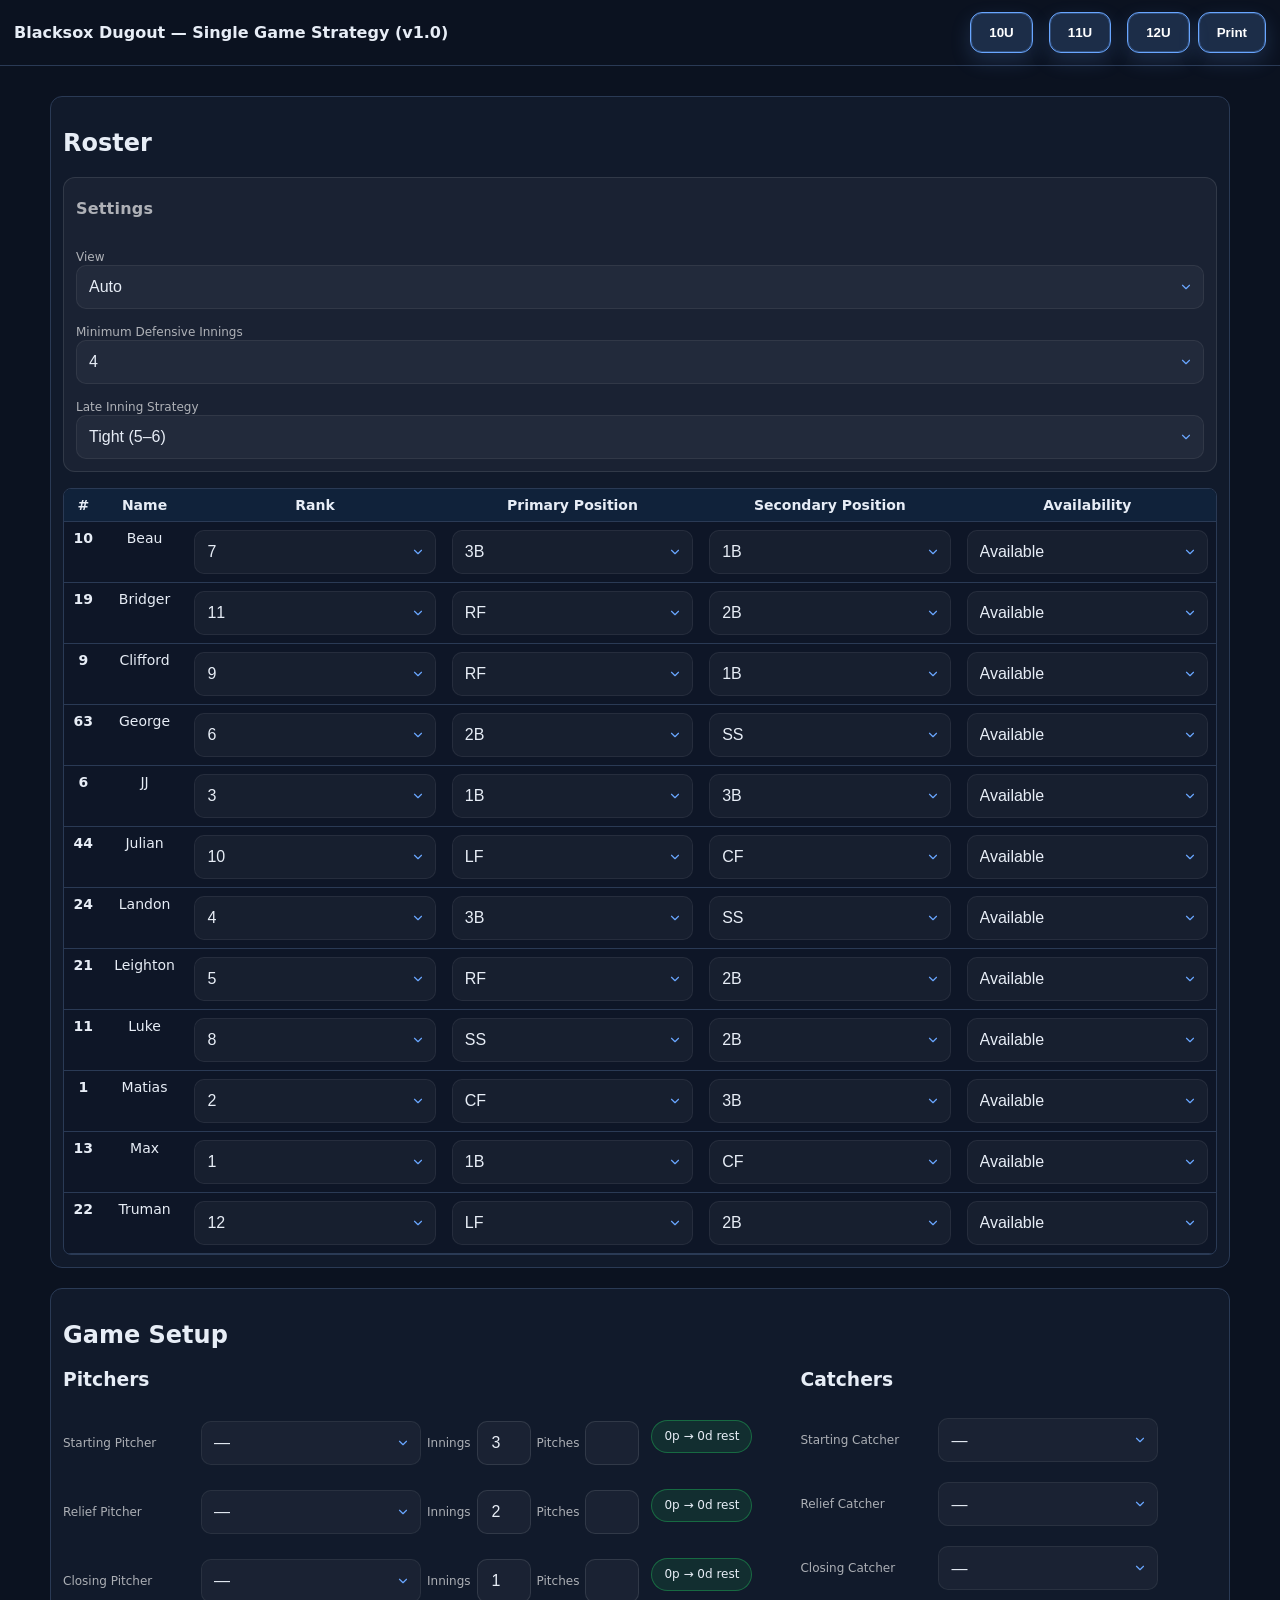
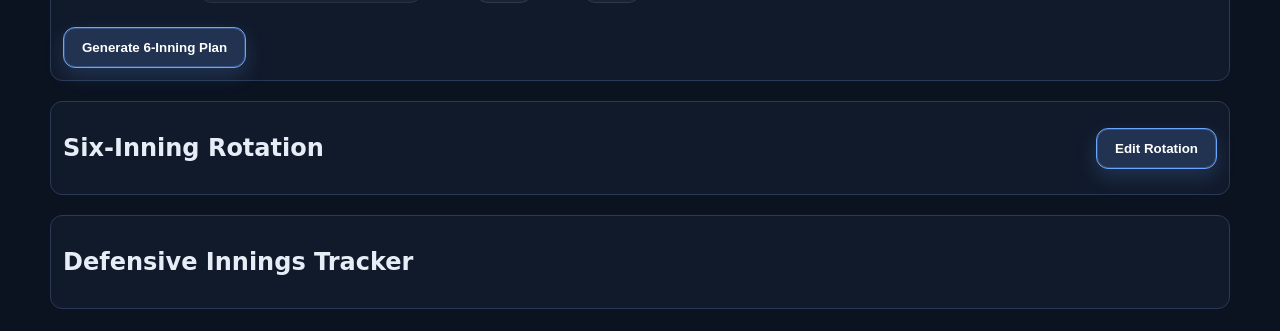
<file: index.html>
<!DOCTYPE html>
<html lang="en">
<head>
    <meta http-equiv="Cache-Control" content="no-cache, no-store, must-revalidate">
    <meta http-equiv="Pragma" content="no-cache">
    <meta http-equiv="Expires" content="0">
    <!-- cache-buster -->
  <meta charset="UTF-8"/>
  <meta name="viewport" content="width=device-width, initial-scale=1, viewport-fit=cover"/>
  <meta name="apple-mobile-web-app-capable" content="yes">
  <meta name="apple-mobile-web-app-status-bar-style" content="black-translucent">
  <title>Blacksox Dugout — Single Game Strategy (v1.0)</title>
  <style>
:root{--bg:#0b1220;--panel:#111a2b;--text:#e7edf6;--muted:#9bb0c9;--accent:#69a6ff;--grid:#2a3a55;
      --good:#22c55e; --warn:#facc15; --bad:#fb923c}
*{box-sizing:border-box}html,body{height:100%}
body{margin:0;background:var(--bg);color:var(--text);font-family:system-ui,-apple-system,Segoe UI,Roboto,Helvetica,Arial,sans-serif}
header{display:flex;align-items:center;justify-content:space-between;padding:12px 14px;border-bottom:1px solid var(--grid);position:sticky;top:0;background:var(--bg);z-index:10}
h1{font-size:16px;margin:0}.actions button{background:var(--panel);color:var(--text);border:1px solid var(--grid);padding:8px 10px;margin-left:8px;border-radius:6px;cursor:pointer}
.actions button:hover{border-color:var(--accent);color:#fff}
main{padding:10px;max-width:1200px;margin:0 auto}
.panel{background:var(--panel);border:1px solid var(--grid);border-radius:12px;padding:12px;margin-bottom:12px}
.table-wrap{width:100%;overflow-x:auto;-webkit-overflow-scrolling:touch;border-radius:8px;border:1px solid var(--grid);background:#0e1627}
.table{width:100%;min-width:760px;border-collapse:collapse;font-size:14px}
.table th,.table td{border-bottom:1px solid var(--grid);padding:8px;text-align:center;vertical-align:top;white-space:nowrap}
.table th{position:sticky;top:0;background:#10223a;z-index:1}
select,input{background:#0e1627;color:var(--text);border:1px solid var(--grid);padding:8px 10px;border-radius:8px;font-size:16px}
input[type=number]{width:64px}
.pill{padding:4px 8px;border:1px solid var(--grid);border-radius:999px;background:#0e1627;display:inline-block;margin:2px}
.bar{height:8px;background:#0e1627;border-radius:8px;overflow:hidden}
.bar>span{display:block;height:8px;background:var(--good)}
.flex{display:flex;gap:12px;flex-wrap:wrap}
.twocol{display:grid;grid-template-columns:2fr 1.2fr;gap:18px}
.row{display:flex;gap:6px;align-items:center;flex-wrap:nowrap;min-height:44px} .mini{font-size:12px;color:var(--muted);min-width:auto}
.row label{min-width:132px}
.stack{display:flex;flex-direction:column;gap:2px;align-items:center}
.out{opacity:0.5}
.alert{padding:8px 10px;border:1px solid var(--warn);background:#1a1420;border-radius:8px;margin-bottom:8px}
.badge{display:inline-block;padding:2px 6px;border-radius:999px;border:1px solid var(--grid);margin-left:6px;min-width:auto;text-align:center;white-space:nowrap;font-size:12px;line-height:1.25}
.badge.good{background:rgba(34,197,94,0.12);border-color:rgba(34,197,94,0.4)}
.badge.warn{background:rgba(250,204,21,0.12);border-color:rgba(250,204,21,0.4)}
.badge.bad{background:rgba(251,146,60,0.12);border-color:rgba(251,146,60,0.4)}
.badge.spacer{opacity:0}
.cardlist{display:block}.card{border:1px solid var(--grid);background:#0e1627;border-radius:10px;padding:10px;margin-bottom:8px}
.card h4{margin:0 0 8px 0;font-size:15px}.card .grid{display:grid;grid-template-columns:1fr 1fr;gap:8px}.card label{font-size:12px;color:var(--muted)}
.roster-controls{display:flex;gap:10px;align-items:center;flex-wrap:wrap;margin-bottom:8px}
.inline{display:flex;gap:10px;align-items:center;flex-wrap:wrap}
.no-print{}
.print-only{display:none}
@media (max-width:820px){ .twocol{grid-template-columns:1fr} .row{flex-wrap:wrap} .row label{min-width:auto} }
@media print{
  header,.no-print,.print-hide{display:none !important}
  .print-only{display:block}
}
  

.teamtab{background:var(--panel);color:var(--text);border:1px solid var(--grid);padding:8px 10px;border-radius:6px;cursor:pointer}
.teamtab.active{border-color:var(--accent);color:#fff}

</style>
  <link rel="stylesheet" href="mobile-polish.css">
</head>
<body>
<script>
// Hard reset any saved state before anything else runs (mobile-safe)
try { localStorage.clear(); sessionStorage.clear(); } catch(e) { }
try {
  // Disable writes for this page load to avoid stale re-saves
  const _ls_set = localStorage.setItem.bind(localStorage);
  localStorage.setItem = function(k,v) { if (String(k).indexOf('dugout')===-1) _ls_set(k,v); };
} catch(e) { }
</script>

  <header class="no-print">
    <h1>Blacksox Dugout — Single Game Strategy (v1.0)</h1>
        <div class="actions" id="teamTabs" style="margin-left:auto; display:flex; gap:8px;">
          <button id="teamTab-10U" type="button" class="teamtab active" onclick="window.__switchTeam && window.__switchTeam('10U')">10U</button>
          <button id="teamTab-11U" type="button" class="teamtab" onclick="window.__switchTeam && window.__switchTeam('11U')">11U</button>
          <button id="teamTab-12U" type="button" class="teamtab" onclick="window.__switchTeam && window.__switchTeam('12U')">12U</button>
        </div>
    
    <div class="actions">
      <button onclick="window.print()">Print</button>
    </div>
  </header>

  <main>
    <section class="panel print-hide">
      <h2>Roster</h2>
      <div id="rosterCtrl"></div>
      <div id="rosterTableWrap"></div>
      <div id="rosterCards"></div>
    </section>

    <section class="panel">
      <h2>Game Setup</h2>
      <div class="twocol">
        <div>
          <h3>Pitchers</h3>
          <div class="row">
            <label>Starting Pitcher</label>
            <select id="spSel"></select>
            <span class="mini">Innings</span><input id="spInn" type="number" min="1" max="6" value="3" title="Target innings"/>
            <span class="mini">Pitches</span><input id="spTarget" type="number" min="0" max="120" />
            <span id="spBadge" class="small badge"> </span>
          </div>
          <div class="row">
            <label>Relief Pitcher</label>
            <select id="rpSel"></select>
            <span class="mini">Innings</span><input id="rpInn" type="number" min="1" max="6" value="2" title="Target innings"/>
            <span class="mini">Pitches</span><input id="rpTarget" type="number" min="0" max="120" />
            <span id="rpBadge" class="small badge"> </span>
          </div>
          <div class="row">
            <label>Closing Pitcher</label>
            <select id="clSel"></select>
            <span class="mini">Innings</span><input id="clInn" type="number" min="1" max="6" value="1" title="Target innings"/>
            <span class="mini">Pitches</span><input id="clTarget" type="number" min="0" max="120" />
            <span id="clBadge" class="small badge"> </span>
          </div>
        </div>
        <div>
          <h3>Catchers</h3>
          <div class="row">
            <label>Starting Catcher</label>
            <select id="scSel"></select>
            <span class="small badge spacer"> </span>
          </div>
          <div class="row">
            <label>Relief Catcher</label>
            <select id="rcSel"></select>
            <span class="small badge spacer"> </span>
          </div>
          <div class="row">
            <label>Closing Catcher</label>
            <select id="ccSel"></select>
            <span class="small badge spacer"> </span>
          </div>
        </div>
      </div>
      <div id="alerts"></div>
      <button id="buildBtn" class="no-print" style="margin-top:12px">Generate 6-Inning Plan</button>
    </section>

    <section class="panel">
      <div style="display:flex;justify-content:space-between;align-items:center;gap:8px;"><h2>Six-Inning Rotation</h2><button id="toggleEdit" class="no-print">Edit Rotation</button></div></h2>
      <div id="planWrap"></div>
    </section>

    <section class="panel">
      <h2>Defensive Innings Tracker</h2>
      <div id="totals" class="flex"></div>
    </section>
  </main>

<script>
let PLAYERS = [{"id": "anderson", "number": 9, "first": "Clifford", "last": "Anderson", "primary": "RF", "secondary": "1B", "rank": 9}, {"id": "barlet", "number": 1, "first": "Matias", "last": "Barlet", "primary": "CF", "secondary": "3B", "rank": 2}, {"id": "coates", "number": 22, "first": "Truman", "last": "Coates", "primary": "LF", "secondary": "2B", "rank": 11}, {"id": "cooper", "number": 24, "first": "Landon", "last": "Cooper", "primary": "3B", "secondary": "SS", "rank": 6}, {"id": "farrington", "number": 11, "first": "Luke", "last": "Farrington", "primary": "SS", "secondary": "2B", "rank": 5}, {"id": "foushee", "number": 10, "first": "Beau", "last": "Foush\u00e9e", "primary": "3B", "secondary": "1B", "rank": 4}, {"id": "fowl", "number": 63, "first": "George", "last": "Fowl", "primary": "2B", "secondary": "SS", "rank": 7}, {"id": "goodman", "number": 19, "first": "Bridger", "last": "Goodman", "primary": "RF", "secondary": "2B", "rank": 12}, {"id": "kutac", "number": 13, "first": "Max", "last": "Kutac", "primary": "1B", "secondary": "CF", "rank": 1}, {"id": "reiher", "number": 6, "first": "JJ", "last": "Reiher", "primary": "1B", "secondary": "3B", "rank": 3}, {"id": "stephens", "number": 44, "first": "Julian", "last": "Stephens", "primary": "LF", "secondary": "CF", "rank": 8}, {"id": "turner", "number": 21, "first": "Leighton", "last": "Turner", "primary": "RF", "secondary": "2B", "rank": 10}].map(p=>{p.available=true; return p;});
const POSITIONS = ["1B","2B","3B","SS","LF","CF","RF","—"];
const $ = (sel)=>document.querySelector(sel);
const el=(t,c)=>{const e=document.createElement(t); if(c) e.className=c; return e;};
const nameKey=(p)=>`${p.last}, ${p.first}`;
const short=(p)=>`${p.first} (${p.number})`;
const get=(id)=>PLAYERS.find(p=>p.id===id);
function alpha(list){ return [...list].sort((a,b)=>a.first.localeCompare(b.first)); }

let EDIT_MODE = false;
let LAST_PLAN = null;

function setup(){
  const ctrl = $("#rosterCtrl");
  ctrl.innerHTML = `
    <div class="roster-controls inline">
      <div>
        <label class="small">View</label>
        <select id="viewMode">
          <option value="auto" selected>Auto</option>
          <option value="table">Table</option>
          <option value="cards">Cards</option>
        </select>
      </div>
      <div>
        <label class="small">Minimum Defensive Innings</label>
        <select id="minTarget">${[1,2,3,4,5,6].map(v=>`<option value="${v}" ${v===4?'selected':''}>${v}</option>`).join('')}</select>
      </div>
      <div>
        <label class="small">Late Inning Strategy</label>
        <select id="lateMode">
          <option value="balanced">Balanced</option>
          <option value="tight" selected>Tight (5–6)</option>
        </select>
      </div>
      
    </div>`;
  $("#viewMode").addEventListener('change', updateRosterVisibility);
  $("#minTarget").addEventListener('change', ()=>{ build(); render([],{},[]); });
  $("#lateMode").addEventListener('change', ()=>{ build(); });
  $("#toggleEdit").addEventListener('click', ()=>{ EDIT_MODE = !EDIT_MODE; $("#toggleEdit").textContent = EDIT_MODE ? "Done Editing" : "Edit Rotation"; render(LAST_PLAN.plan, LAST_PLAN.mins, LAST_PLAN.minTarget); });

  drawRoster();
  updateRosterVisibility();
  fillSelectors();
  ['spTarget','rpTarget','clTarget'].forEach(id=>{
    document.addEventListener('input', (e)=>{ if(e.target.id===id) updateRestBadges(); });
  });
  updateRestBadges();
  $('#buildBtn').onclick=()=>build();
  window.addEventListener('resize', updateRosterVisibility);
}
function getMinTarget(){ return Math.min(6, Math.max(1, parseInt($('#minTarget').value||'4',10))); }
function getLateMode(){ return ($('#lateMode')?.value)||'tight'; }
function updateRosterVisibility(){
  const mode = $('#viewMode').value;
  const autoCards = window.innerWidth <= 820;
  const showCards = (mode==='cards') || (mode==='auto' && autoCards);
  $('#rosterTableWrap').style.display = showCards ? 'none':'block';
  $('#rosterCards').style.display = showCards ? 'block':'none';
}
function drawRoster(){
  const tableWrap = $("#rosterTableWrap"); const cardsWrap = $("#rosterCards");
  tableWrap.innerHTML=''; cardsWrap.innerHTML='';
  const tbl = el('table','table');
  tbl.innerHTML='<thead><tr><th>#</th><th>Name</th><th>Rank</th><th>Primary Position</th><th>Secondary Position</th><th>Availability</th></tr></thead>';
  const tb=el('tbody','');
  const posOpts=(val)=>POSITIONS.map(v=>`<option value="${v}" ${v===val?'selected':''}>${v}</option>`).join('');
  const rankOpts=(val)=>Array.from({length:12},(_,i)=>i+1).map(v=>`<option value="${v}" ${v===val?'selected':''}>${v}</option>`).join('');
  alpha(PLAYERS).forEach(p=>{ const tr=el('tr', p.available?'':'out'); tr.dataset.id=p.id;
    tr.innerHTML='<td><b>'+p.number+'</b></td><td>'+p.first+'</td>'
      +'<td><select data-id="'+p.id+'" data-key="rank">'+rankOpts(p.rank||1)+'</select></td>'
      +'<td><select data-id="'+p.id+'" data-key="primary">'+posOpts(p.primary)+'</select></td>'
      +'<td><select data-id="'+p.id+'" data-key="secondary">'+posOpts(p.secondary)+'</select></td>'
      +'<td><select data-id="'+p.id+'" data-key="available"><option value="true" '+(p.available?'selected':'')+'>Available</option><option value="false" '+(!p.available?'selected':'')+'>Out</option></select></td>';
    tb.appendChild(tr);
  });
  tbl.appendChild(tb); const tw = el('div','table-wrap'); tw.appendChild(tbl); tableWrap.appendChild(tw);
  tw.addEventListener('change', onRosterChange);

  const list = el('div','cardlist');
  alpha(PLAYERS).forEach(p=>{
    const c = el('div','card'); c.dataset.id=p.id;
    c.innerHTML = '<h4>#'+p.number+' — '+p.first+'</h4>'
      +'<div class="grid">'
      +  '<div><label>Player Score</label><select data-key="rank">'+Array.from({length:12},(_,i)=>i+1).map(v=>`<option value="${v}" ${v===(p.rank||1)?'selected':''}>${v}</option>`).join('')+'</select></div>'
      +  '<div><label>Availability</label><select data-key="available"><option value="true" '+(p.available?'selected':'')+'>Available</option><option value="false" '+(!p.available?'selected':'')+'>Out</option></select></div>'
      +  '<div><label>Primary Position</label><select data-key="primary">'+POSITIONS.map(v=>`<option value="${v}" ${v===p.primary?'selected':''}>${v}</option>`).join('')+'</select></div>'
      +  '<div><label>Secondary Position</label><select data-key="secondary">'+POSITIONS.map(v=>`<option value="${v}" ${v===p.secondary?'selected':''}>${v}</option>`).join('')+'</select></div>'
      +'</div>';
    list.appendChild(c);
  });
  list.addEventListener('change', (e)=>{
    const card = e.target.closest('.card'); const id = card.dataset.id; const key=e.target.dataset.key; const pl=get(id);
    if(key==='available') pl.available = (e.target.value==='true'); else if(key==='rank') setUniqueRank(pl, parseInt(e.target.value,10)); else pl[key]=e.target.value;
    fillSelectors();
  });
  $("#rosterCards").appendChild(list);
}
function onRosterChange(e){
  if(e.target.tagName!=='SELECT') return;
  const row = e.target.closest('tr'); const id=row.dataset.id; const key=e.target.dataset.key; const pl=get(id);
  if(key==='available') pl.available = (e.target.value==='true');
  else if(key==='rank') setUniqueRank(pl, parseInt(e.target.value,10));
  else pl[key]=e.target.value;
  row.className = pl.available ? '' : 'out';
  fillSelectors();
}
function setUniqueRank(player, newRank){
  const other = PLAYERS.find(p=>p.id!==player.id && p.rank===newRank);
  if(other) other.rank = player.rank; // swap
  player.rank = newRank;
  drawRoster(); updateRosterVisibility();
}
function fillSelectors(){
  const avail = alpha(PLAYERS.filter(p=>p.available));
  for(const id of ['spSel','rpSel','clSel','scSel','rcSel','ccSel']){
    const sel = $('#'+id); sel.innerHTML = '<option value="">—</option>';
    avail.forEach(p=>{ const o=document.createElement('option'); o.value=p.id; o.textContent = p.first+' ('+p.number+')'; sel.appendChild(o); });
  }
}
function pitchersByInning(sp, rp, cl){ return [sp, sp, sp, rp, rp, cl]; }
function catchersByInning(sc, rc, cc){ return [sc, sc, sc, rc, rc, cc]; }
function scoreForPos(player, pos, prevPCPenaltyIds, inn, lateMode){
  let s = 0;
  if(player.primary===pos) s += 3; else if(player.secondary===pos) s += 1;
  const infieldNon1B = ["2B","3B","SS"];
  const isIF = infieldNon1B.includes(pos), isOF = ["LF","CF","RF"].includes(pos);
  if(isIF && (infieldNon1B.includes(player.primary) || infieldNon1B.includes(player.secondary))) s += 1.5;
  if(isOF && (["LF","CF","RF"].includes(player.primary) || ["LF","CF","RF"].includes(player.secondary))) s += 1.5;
  if(prevPCPenaltyIds.has(player.id)) s -= 8;
  if(lateMode==='tight' && inn>=5){ s += (13 - player.rank) * 0.9; }
  return s;
}
const RULES = { thresholds:[{max:40,rest:0},{max:60,rest:1},{max:85,rest:2}] };
function restDaysFor(pitches){ if(!pitches) return 0; if(pitches<=RULES.thresholds[0].max) return 0; if(pitches<=RULES.thresholds[1].max) return 1; return 2; }
function badgeHTML(pitches){ const r = restDaysFor(pitches); const cls = r===0?'good':(r===1?'warn':'bad'); return `<span class="badge ${cls}">${(pitches||0)}p → ${r}d rest</span>`; }
function updateRestBadges(){
  const sp = parseInt(document.getElementById('spTarget')?.value||'0',10);
  const rp = parseInt(document.getElementById('rpTarget')?.value||'0',10);
  const cl = parseInt(document.getElementById('clTarget')?.value||'0',10);
  document.getElementById('spBadge').outerHTML = badgeHTML(sp);
  document.getElementById('rpBadge').outerHTML = badgeHTML(rp);
  document.getElementById('clBadge').outerHTML = badgeHTML(cl);
  const badges = document.querySelectorAll('.badge');
  badges[0].id='spBadge'; badges[1].id='rpBadge'; badges[2].id='clBadge';
}

// Guard: prevent same player at P and C in the same inning
function conflictsPC(sp,rp,cl,sc,rc,cc){
  const pBy = pitchersByInning(sp,rp,cl);
  const cBy = catchersByInning(sc,rc,cc);
  const bad = [];
  for(let i=0;i<6;i++){
    if(pBy[i] && cBy[i] && pBy[i]===cBy[i]) bad.push(i+1);
  }
  return bad;
}

function build(){
  $('#alerts').innerHTML='';
  const spId = $('#spSel').value || null;
  const rpId = $('#rpSel').value || null;
  const clId = $('#clSel').value || null;
  const scId = $('#scSel').value || null;
  const rcId = $('#rcSel').value || null;
  const ccId = $('#ccSel').value || null;
  if(!spId){ $('#alerts').innerHTML='<div class="alert">Choose a <b>Starting Pitcher</b>.</div>'; return; }
  if(!scId){ $('#alerts').innerHTML='<div class="alert">Choose a <b>Starting Catcher</b>.</div>'; return; }

  const bad = conflictsPC(spId,rpId,clId,scId,rcId,ccId);
  if(bad.length){
    $('#alerts').innerHTML='<div class="alert"><b>P and C cannot be the same player</b> in inning(s): '+bad.join(', ')+' — please adjust catcher selections.</div>';
    return;
  }

  const pBy = pitchersByInning(spId, rpId, clId);
  const cBy = catchersByInning(scId, rcId, ccId);
  const MIN_T = getMinTarget();
  const lateMode = getLateMode();
  const available = alpha(PLAYERS.filter(p=>p.available));
  const plan=[]; const mins={}; PLAYERS.forEach(p=>mins[p.id]=0);
  const reservedEH={}; // by block

  for(let inn=1; inn<=6; inn++){
    const bi = inn<=2 ? 0 : (inn<=4 ? 1 : 2);
    const used=new Set([pBy[inn-1], cBy[inn-1]]);
    const inning={P:pBy[inn-1],C:cBy[inn-1],'1B':null,'2B':null,'3B':null,'SS':null,'LF':null,'CF':null,'RF':null,'EH':[]};
    if(inning.P) mins[inning.P]=(mins[inning.P]||0)+1;
    if(inning.C) mins[inning.C]=(mins[inning.C]||0)+1;
    const blockedEH = new Set();
    if((inn%2)===0 && reservedEH[bi]) reservedEH[bi].forEach(id=>blockedEH.add(id));
    const prevPCPenaltyIds = new Set();
    if(inn>1){ if(pBy[inn-2]) prevPCPenaltyIds.add(pBy[inn-2]); if(cBy[inn-2]) prevPCPenaltyIds.add(cBy[inn-2]); }
    const urgencyWeight = (lateMode==='tight' && inn>=5) ? 4 : 10;

    const pool = ()=>available.filter(pl=>!used.has(pl.id) && !blockedEH.has(pl.id));
    function chooseBest(pos, list){
      let best=null, bestScore=-1e9;
      for(const pl of list){
        const s = scoreForPos(pl,pos, prevPCPenaltyIds, inn, lateMode);
        const urg = Math.max(0, MIN_T - (mins[pl.id]||0));
        const comp=urg*urgencyWeight + s;
        if(comp>bestScore || (comp===bestScore && nameKey(pl) < nameKey(best?get(best):pl))){ best=pl.id; bestScore=comp; }
      }
      return best;
    }
    // Hard-locked corner/short: 1B, 3B, SS
    const SPECIALIZED = new Set(['1B','3B','SS']);
    const specPool = (pos)=>pool().filter(pl => SPECIALIZED.has(pos) && (pl.primary===pos || pl.secondary===pos));
    
    for (const pos of ['1B','3B','SS']) {
      const list = specPool(pos);
      if (list.length) {
        const id = chooseBest(pos, list);
        inning[pos] = id; used.add(id); mins[id] = (mins[id]||0)+1;
      }
    }
    // Fill remaining non-specialized spots first
    for (const pos of ['2B','CF','LF','RF']) {
      if (inning[pos]) continue;
      const id = chooseBest(pos, pool());
      if (id) { inning[pos]=id; used.add(id); mins[id]=(mins[id]||0)+1; }
    }
    
    // Fallback: if a specialized spot (1B/3B/SS) is still empty (no eligible players),
    // allow best overall to fill so the plan never breaks.
    for (const pos of ['1B','3B','SS']) {
      if (inning[pos]) continue;
      const id = chooseBest(pos, pool());
      if (id) { inning[pos]=id; used.add(id); mins[id]=(mins[id]||0)+1; }
    }
    // If special still empty, allow pulls from reservedEH (then recompute EH)
    function pullFromLockedEH(pos, qual){
      if(inning[pos]) return false;
      const list=(reservedEH[bi]||[]).filter(id=>qual(get(id)) && !used.has(id));
      if(list.length){
        list.sort((a,b)=>get(a).rank-get(b).rank || nameKey(get(a)).localeCompare(nameKey(get(b))));
        const id=list[0]; inning[pos]=id; used.add(id); mins[id]=(mins[id]||0)+1; blockedEH.delete(id);
        return true;
      }
      return false;
    }
    let pulled = false;
    pulled = pullFromLockedEH('1B', p=>p.primary==='1B'||p.secondary==='1B') || pulled;
    pulled = pullFromLockedEH('3B', p=>p.primary==='3B'||p.secondary==='3B') || pulled;
    pulled = pullFromLockedEH('SS', p=>p.primary==='SS'||p.secondary==='SS') || pulled;
    // Final EH calc with guaranteed fill
    const remaining = available.map(p=>p.id).filter(id=>!used.has(id));
    if((inn%2)===1){
      inning.EH = remaining;
      reservedEH[bi] = remaining.slice();
    } else {
      let base = (reservedEH[bi]||[]).filter(id=>!used.has(id));
      if(pulled){
        // top up base after a pull, using remaining not in base
        const extras = remaining.filter(id=>!base.includes(id));
        extras.sort((a,b)=>get(a).rank-get(b).rank || nameKey(get(a)).localeCompare(nameKey(get(b))));
        base = base.concat(extras);
      } else {
        const need = remaining.length - base.length;
        if(need>0){
          const extras = remaining.filter(id=>!base.includes(id));
          extras.sort((a,b)=>get(a).rank-get(b).rank || nameKey(get(a)).localeCompare(nameKey(get(b))));
          base = base.concat(extras.slice(0,need));
        }
      }
      inning.EH = base;
    }
    plan.push(inning);
  }
  LAST_PLAN = {plan, mins, minTarget:getMinTarget()};
  render(plan, mins, getMinTarget());
}

function makePlayerSelect(inningIdx, pos, currentId){
  const sel = document.createElement('select');
  const planRow = LAST_PLAN.plan[inningIdx];
  const used = new Set(['P','C','1B','2B','3B','SS','LF','CF','RF'].map(k=>planRow[k]).filter(Boolean));
  if(currentId) used.delete(currentId);
  const avail = alpha(PLAYERS.filter(p=>p.available));
  const opt = document.createElement('option'); opt.value=''; opt.textContent='—'; sel.appendChild(opt);
  avail.forEach(p=>{
    if(!used.has(p.id)){
      const o=document.createElement('option'); o.value=p.id; o.textContent = short(p);
      if(p.id===currentId) o.selected=true;
      sel.appendChild(o);
    }
  });
  sel.addEventListener('change', ()=>{
    const id = sel.value || null;
    LAST_PLAN.plan[inningIdx][pos] = id;
    recomputeAfterManual(inningIdx);
  });
  return sel;
}

function recomputeAfterManual(inningIdx){
  const plan = LAST_PLAN.plan;
  const mins = {}; PLAYERS.forEach(p=>mins[p.id]=0);
  for(let i=0;i<6;i++){
    const row = plan[i];
    const used = new Set(['P','C','1B','2B','3B','SS','LF','CF','RF'].map(k=>row[k]).filter(Boolean));
    const available = alpha(PLAYERS.filter(p=>p.available)).map(p=>p.id);
    row.EH = available.filter(id=>!used.has(id));
    used.forEach(id=>{ mins[id]=(mins[id]||0)+1; });
  }
  LAST_PLAN.mins = mins;
  render(plan, mins, LAST_PLAN.minTarget);
}

function render(plan, mins, MIN_T){
  const INNINGS=[1,2,3,4,5,6];
  const wrap=$("#planWrap"); wrap.innerHTML='';
  const tbl=el('table','table'); tbl.innerHTML='<thead><tr><th>Pos</th>'+INNINGS.map(i=>`<th>${i}</th>`).join('')+'</tr></thead>';
  const tb=el('tbody','');
  function cellVal(v){ if(!v) return '—'; return short(get(v)); }
  function ehVal(arr){ return '<div class="stack">'+arr.map(id=>'<span>'+short(get(id))+'</span>').join('')+'</div>'; }
  const order = ['P','C','1B','2B','3B','SS','LF','CF','RF','EH'];
  order.forEach((pos)=>{
    const tr=el('tr','');
    tr.appendChild((()=>{const td=el('td',''); td.innerHTML='<b>'+pos+'</b>'; return td;})());
    INNINGS.forEach((i)=>{
      const td=el('td','');
      const row=plan[i-1];
      if(pos==='EH'){ td.innerHTML = ehVal(row.EH||[]); }
      else if(EDIT_MODE && pos!=='P' && pos!=='C'){
        const sel = makePlayerSelect(i-1, pos, row[pos]);
        td.appendChild(sel);
      } else {
        td.textContent = cellVal(row[pos]);
      }
      tr.appendChild(td);
    });
    tb.appendChild(tr);
  });
  tbl.appendChild(tb);
  const wrapDiv=el('div','table-wrap'); wrapDiv.appendChild(tbl); wrap.appendChild(wrapDiv);

  const totals=$("#totals"); totals.innerHTML='';
  alpha(PLAYERS).forEach(p=>{ const got=mins[p.id]||0; const target=parseInt($('#minTarget').value||'4',10); const pct=Math.min(100, got/target*100); const bar='<div class="bar"><span style="width:'+pct+'%"></span></div>'; const label = short(p)+' — '+got+'/'+target+(got>=target?' ✔':' •'); const pill=el('div','pill'); pill.innerHTML = label+' '+bar; if(!p.available) pill.classList.add('out'); totals.appendChild(pill); });
}

function updateRestBadges(){
  const sp = parseInt(document.getElementById('spTarget')?.value||'0',10);
  const rp = parseInt(document.getElementById('rpTarget')?.value||'0',10);
  const cl = parseInt(document.getElementById('clTarget')?.value||'0',10);
  const RULES = { thresholds:[{max:40,rest:0},{max:60,rest:1},{max:85,rest:2}] };
  function restDaysFor(pitches){ if(!pitches) return 0; if(pitches<=RULES.thresholds[0].max) return 0; if(pitches<=RULES.thresholds[1].max) return 1; return 2; }
  function asBadge(p){
    const r=restDaysFor(p); const cls = r===0?'good':(r===1?'warn':'bad');
    return `<span class="badge ${cls}">${(p||0)}p → ${r}d rest</span>`;
  }
  document.getElementById('spBadge').outerHTML = asBadge(sp);
  document.getElementById('rpBadge').outerHTML = asBadge(rp);
  document.getElementById('clBadge').outerHTML = asBadge(cl);
  const badges = document.querySelectorAll('.badge');
  badges[0].id='spBadge'; badges[1].id='rpBadge'; badges[2].id='clBadge';
}

document.addEventListener('DOMContentLoaded', ()=>{ try{ setup(); } catch(e){ console.error(e); alert('Init error: '+e.message); } });
</script>

<script>
(function(){
  const CSV_12U = [{"Number": 24, "Name": "Anthony", "Primary": "2B", "Secondary": "LF", "Rank": 6}, {"Number": 63, "Name": "Jack F", "Primary": "3B", "Secondary": "1B", "Rank": 5}, {"Number": 27, "Name": "Clark", "Primary": "2B", "Secondary": "1B", "Rank": 9}, {"Number": 23, "Name": "Nolan", "Primary": "CF", "Secondary": "LF", "Rank": 10}, {"Number": 22, "Name": "Rowan", "Primary": "CF", "Secondary": "2B", "Rank": 8}, {"Number": 77, "Name": "Emory", "Primary": "RF", "Secondary": "LF", "Rank": 12}, {"Number": 11, "Name": "Nicky", "Primary": "RF", "Secondary": "LF", "Rank": 11}, {"Number": 21, "Name": "Esteban", "Primary": "3B", "Secondary": "2B", "Rank": 7}, {"Number": 7, "Name": "Manuel", "Primary": "SS", "Secondary": "3B", "Rank": 4}, {"Number": 4, "Name": "Gray", "Primary": "SS", "Secondary": "2B", "Rank": 2}, {"Number": 14, "Name": "Jack J", "Primary": "SS", "Secondary": "2B", "Rank": 3}, {"Number": 74, "Name": "Cole", "Primary": "RF", "Secondary": "LF", "Rank": 13}, {"Number": 8, "Name": "Wat", "Primary": "SS", "Secondary": "3B", "Rank": 1}];
  const CSV_11U = [
    {Number: 5, Name: "Arya", Primary: "C", Secondary: "LF", Rank: 6},
    {Number: 3, Name: "Brooks", Primary: "CF", Secondary: "3B", Rank: 2},
    {Number: 20, Name: "Calvin", Primary: "SS", Secondary: "2B", Rank: 3},
    {Number: 24, Name: "Jackson", Primary: "2B", Secondary: "3B", Rank: 7},
    {Number: 21, Name: "Levon", Primary: "3B", Secondary: "2B", Rank: 11},
    {Number: 2, Name: "Milo", Primary: "LF", Secondary: "2B", Rank: 9},
    {Number: 8, Name: "Oscar", Primary: "RF", Secondary: "C", Rank: 8},
    {Number: 17, Name: "Owen", Primary: "1B", Secondary: "SS", Rank: 4},
    {Number: 99, Name: "Rhys", Primary: "RF", Secondary: "2B", Rank: 12},
    {Number: 42, Name: "Robinson", Primary: "SS", Secondary: "C", Rank: 1},
    {Number: 12, Name: "Sawyer", Primary: "1B", Secondary: "LF", Rank: 10},
    {Number: 44, Name: "Vaughn", Primary: "3B", Secondary: "1B", Rank: 5}];
  const ranks10U = {"21": 5, "6": 3, "13": 1, "24": 4, "1": 2, "63": 6, "9": 9, "10": 7, "11": 8, "19": 11, "22": 12, "44": 10};

  // Always clear storage on page load (fresh start)
  try { localStorage.clear(); } catch(e) {}

  function clone(o){ return JSON.parse(JSON.stringify(o)); }
  function toInt(x, fb){ const n = parseInt(x,10); return isNaN(n)?fb:n; }

  function apply10URanks(list){
    (list||[]).forEach(p=>{
      const rk = ranks10U[String(p.number)];
      if (rk) p.rank = rk;
    });
  }

  function splitName(full){
    const parts = (full||'').trim().split(/\s+/);
    if (parts.length<=1) return {first:parts[0]||'', last:''};
    return {first:parts.slice(0,-1).join(' '), last:parts[parts.length-1]};
  }
  function csvPlayersStrict(){
    return (CSV_12U||[]).map((r,i)=>{
      const nm = splitName(r.Name || r.name);
      const num = toInt(r.Number || r.number || r['#'], i+1);
      return {
        id: String(num || (i+1)),
        number: num || (i+1),
        first: nm.first,
        last: nm.last,
        name: (r.Name || r.name)||'',
        primary: r.Primary || r.primary || '—',
        secondary: r.Secondary || r.secondary || '—',
        rank: toInt(r.Rank || r.rank || r.order || r.priority, i+1),
        available: true
      };
    });
  }

  function getMaxRank(){
    const ranks = (CSV_12U||[]).map(r=>toInt(r.Rank ?? r.rank ?? r.order ?? r.priority,0));
    const list = (typeof PLAYERS!=='undefined'?PLAYERS:(window.PLAYERS||[]))||[];
    const maxData = Math.max(list.length||0, ...list.map(p=>toInt(p.rank,0)), 0);
    return Math.max(13, (CSV_12U||[]).length, ...ranks, maxData);
  }

  function expandAndApplyRanks(){
    const table=document.querySelector('table.table'); if(!table) return;
    const rows=Array.from(table.querySelectorAll('tbody tr'));
    const list=(typeof PLAYERS!=='undefined'?PLAYERS:(window.PLAYERS||[]))||[];
    const byNum=new Map(list.map(p=>[String(p.number), p]));
    const maxR=getMaxRank();
    rows.forEach((tr)=>{
      const td=tr.querySelector('td:nth-child(1)');
      const m=(td && td.textContent||'').match(/\d+/);
      const num=m?m[0]:null;
      const sel=tr.querySelector('td:nth-child(3) select[data-key="rank"]');
      if(!sel) return;
      let last=sel.options.length ? parseInt(sel.options[sel.options.length-1].textContent,10)||0 : 0;
      for(let n=last+1;n<=maxR;n++){ const o=document.createElement('option'); o.value=String(n); o.textContent=String(n); sel.appendChild(o); }
      if(num && byNum.has(String(num))){
        const desired=toInt(byNum.get(String(num)).rank,0);
        if(desired){ sel.value=String(desired);
          if(sel.value!==String(desired)){ const o=document.createElement('option'); o.value=String(desired); o.textContent=String(desired); sel.appendChild(o); sel.value=String(desired); }
        }
      }
    });
  }

  let SNAP_10U=null;
 function setActive(team){
  try{ if(!SNAP_10U) { SNAP_10U = clone((typeof PLAYERS!=='undefined'?PLAYERS:window.PLAYERS)||[]); apply10URanks(SNAP_10U);} }catch(e){}
  if(team==='10U' && SNAP_10U){
    let tmp=clone(SNAP_10U); apply10URanks(tmp);
    try{ PLAYERS=tmp;}catch(e){window.PLAYERS=tmp;}
  } else if(team==='12U'){
    let strict=csvPlayersStrict();
    try{ PLAYERS=strict;}catch(e){window.PLAYERS=strict;}
  } else if(team==='11U'){
    let elevenU = (CSV_11U||[]).map((r,i) => {
      const nm = splitName(r.Name || r.name);
      const num = toInt(r.Number || r.number || r['#'], i+1);
      return {
        id: String(num || (i+1)),
        number: num || (i+1),
        first: nm.first,
        last: nm.last,
        name: (r.Name || r.name)||'',
        primary: r.Primary || r.primary || '—',
        secondary: r.Secondary || r.secondary || '—',
        rank: toInt(r.Rank || r.rank || r.order || r.priority, i+1),
        available: true
      };
    });
    try{ PLAYERS=elevenU;}catch(e){window.PLAYERS=elevenU;}
  }
  document.getElementById('teamTab-10U')?.classList.toggle('active', team==='10U');
  document.getElementById('teamTab-11U')?.classList.toggle('active', team==='11U');
  document.getElementById('teamTab-12U')?.classList.toggle('active', team==='12U');
  if(typeof drawRoster==='function') drawRoster();
  if(typeof updateRosterVisibility==='function') updateRosterVisibility();
  if(typeof fillSelectors==='function') fillSelectors();
  try{ expandAndApplyRanks(); }catch(e){}
}
  window.__switchTeam=setActive;

  (function wrapOnce(){ if(window.__rankWrapApplied) return; window.__rankWrapApplied=true;
    const orig=window.drawRoster;
    if(typeof orig==='function'){ window.drawRoster=function(){ const r=orig.apply(this, arguments);
      try{ expandAndApplyRanks(); }catch(e){} return r; }; }
  })();

  document.addEventListener('DOMContentLoaded', function(){
    try{ apply10URanks(PLAYERS); }catch(e){}
    let tries=0, t=setInterval(()=>{
      const ok=(typeof drawRoster==='function') && ((typeof PLAYERS!=='undefined')||(typeof window.PLAYERS!=='undefined'));
      if(ok || ++tries>200){ clearInterval(t); try{ expandAndApplyRanks(); }catch(e){} }
    },50);
  });
})();
</script>


<script>
document.addEventListener('DOMContentLoaded', function() {
  // Force default team and ranks on initial mobile load
  try { if (window.__switchTeam) window.__switchTeam('10U'); } catch(e) {}
  // Re-apply once more after a tick in case any plugin redraws
  setTimeout(function(){ try { if (window.__switchTeam) window.__switchTeam('10U'); } catch(e) {} }, 250);
});
</script>


<script>
(function(){
  function ensureRankOptionsAndSet(num, desired){
    const rows = Array.from(document.querySelectorAll('table.table tbody tr'));
    for(const tr of rows){
      const td = tr.querySelector('td:nth-child(1)');
      if(!td) continue;
      const m = (td.textContent||'').match(/\d+/);
      if(!m) continue;
      if(m[0] !== String(num)) continue;
      const sel = tr.querySelector('td:nth-child(3) select[data-key="rank"]');
      if(!sel) continue;
      if(!Array.from(sel.options).some(o=>o.value===String(desired))){
        const o = document.createElement('option');
        o.value = String(desired);
        o.textContent = String(desired);
        sel.appendChild(o);
      }
      sel.value = String(desired);
      sel.dispatchEvent(new Event('change',{bubbles:true}));
      return true;
    }
    return false;
  }
  function enforceAllRanksFromPlayers(){
    try{
      const list = (typeof PLAYERS!=='undefined'?PLAYERS:(window.PLAYERS||[]))||[];
      list.forEach(p => ensureRankOptionsAndSet(p.number, p.rank));
    }catch(e){}
  }
  window.__enforce12URanksStrong = function(){
    let tries = 0;
    const max = 10;
    const t = setInterval(()=>{
      tries++;
      enforceAllRanksFromPlayers();
      if(tries>=max) clearInterval(t);
    }, 120);
  };
  const oldSwitch = window.__switchTeam;
  if(typeof oldSwitch === 'function'){
    window.__switchTeam = function(team){
      const r = oldSwitch.apply(this, arguments);
      if(team==='12U'){
        try{ enforceAllRanksFromPlayers(); }catch(e){}
        try{ window.__enforce12URanksStrong(); }catch(e){}
      }
      return r;
    };
  }
})();
</script>


<script>
(function(){
  function ensureRankOptionsAndSet(num, desired){
    const rows = Array.from(document.querySelectorAll('table.table tbody tr'));
    for(const tr of rows){
      const td = tr.querySelector('td:nth-child(1)');
      if(!td) continue;
      const m = (td.textContent||'').match(/\d+/);
      if(!m) continue;
      if(m[0] !== String(num)) continue;
      const sel = tr.querySelector('td:nth-child(3) select[data-key="rank"]');
      if(!sel) continue;
      let maxOpt = 0;
      Array.from(sel.options).forEach(o=>{ maxOpt = Math.max(maxOpt, parseInt(o.value||o.textContent,10)||0) });
      for(let k=maxOpt+1; k<=desired; k++){
        const o = document.createElement('option'); o.value=String(k); o.textContent=String(k); sel.appendChild(o);
      }
      if(!Array.from(sel.options).some(o=>o.value===String(desired))){
        const o = document.createElement('option'); o.value = String(desired); o.textContent = String(desired); sel.appendChild(o);
      }
      sel.value = String(desired);
      sel.dispatchEvent(new Event('change',{bubbles:true}));
      return true;
    }
    return false;
  }

  function enforceFromPlayers(){
    try{
      const list = (typeof PLAYERS!=='undefined'?PLAYERS:(window.PLAYERS||[]))||[];
      list.forEach(p => ensureRankOptionsAndSet(p.number, p.rank));
    }catch(e){}
  }

  function observeRosterFor(durationMs){
    const tbody = document.querySelector('table.table tbody');
    if(!tbody) return;
    const obs = new MutationObserver(()=>{ enforceFromPlayers(); });
    obs.observe(tbody, {childList:true, subtree:true, characterData:true});
    enforceFromPlayers();
    setTimeout(()=>{ try{ obs.disconnect(); }catch(e){} }, durationMs||5000);
  }

  const oldSwitch = window.__switchTeam;
  if(typeof oldSwitch === 'function'){
    window.__switchTeam = function(team){
      const r = oldSwitch.apply(this, arguments);
      if(team==='12U'){
        enforceFromPlayers();
        observeRosterFor(6000);
        setTimeout(enforceFromPlayers, 150);
        setTimeout(enforceFromPlayers, 400);
        setTimeout(enforceFromPlayers, 800);
      }
      return r;
    };
  }

  document.addEventListener('DOMContentLoaded', function(){
    if(document.getElementById('teamTab-12U')?.classList.contains('active')){
      observeRosterFor(6000);
    }
  });
})();
</script>

</body></html>
</file>
<file: mobile-polish.css>
/* --- Mobile polish for iOS Safari --- */
/* =========================================================
   1) Design Tokens / Base
   ========================================================= */
:root {
  --gap-xxs: 6px; --gap-xs: 10px; --gap-s: 12px; --gap-m: 16px; --gap-l: 20px; --gap-xl: 26px;
  --radius: 10px;
  --card: rgba(255,255,255,0.06);
  --card-b: rgba(255,255,255,0.10);
  --muted: rgba(255,255,255,0.65);
  /* accent used in buttons; fallback provided where referenced */
}

html { -webkit-text-size-adjust: 100%; }

label { font-size: 12px; color: var(--muted); }

select,
input[type="text"],
input[type="number"] {
  width: 100%;
  padding: 10px 12px;
  border-radius: 10px;
  border: 1px solid var(--card-b);
  background: rgba(255,255,255,0.04);
  color: inherit;
  -webkit-appearance: none;
}

input[type="number"] { text-align: center; min-width: 54px; }

/* =========================================================
   2) Containers / Panels
   ========================================================= */
section, .section {
  margin: var(--gap-l) 0;
  padding: var(--gap-m);
  background: var(--card);
  border: 1px solid var(--card-b);
  border-radius: var(--radius);
}

/* =========================================================
   3) Roster
   ========================================================= */
.roster-controls{
  padding: 12px;
  background: rgba(255,255,255,0.04);
  border: 1px solid var(--card-b);
  border-radius: 12px;
  margin-bottom: var(--gap-m);
  gap: 12px;
  display: grid;
  grid-auto-rows: minmax(44px, auto);
}
.roster-controls::before{
  content: "Settings";
  display: block;
  font-weight: 700;
  margin-bottom: 6px;
  color: var(--muted);
  letter-spacing: .2px;
}

/* Cards */
.card, .player-card {
  margin-bottom: var(--gap-m);
  padding: var(--gap-m);
  background: rgba(255,255,255,0.03);
  border: 1px solid var(--card-b);
  border-radius: var(--radius);
}
.card .grid, .player-card__fields {
  display: grid;
  grid-template-columns: 1fr 1fr;
  gap: var(--gap-s) var(--gap-m);
}
.card .grid .field, .player-card__fields .field {
  display: grid;
  gap: var(--gap-xxs);
}

/* =========================================================
   4) Game Setup
   ========================================================= */
.setup-block { display: grid; gap: var(--gap-m); }

.role-row {
  display: grid;
  grid-template-columns: minmax(0,1fr) 120px 120px auto;
  gap: var(--gap-m);
  align-items: end;
  padding-top: 12px;
}
.role-row + .role-row{
  margin-top: 22px;
  padding-top: 18px;
  border-top: 1px dashed var(--card-b);
}
.role-row .cell { display: grid; gap: var(--gap-xxs); }
.role-row .cell:first-child label{
  font-weight: 700;
  font-size: 14px;
  letter-spacing: .2px;
  color: #e7edf6;
}

/* Normalize control & row heights for perfect column alignment */
.row select,
.row input[type="number"],
.row input[type="text"] {
  height: 44px;
  line-height: 44px; /* keeps text vertically centered */
}
.twocol .row {
  align-items: center;   /* center labels vs controls */
  min-height: 64px;      /* equalize pitcher/catcher rows */
}

/* Rest-day pill (spacing + look) */
.pill {
  padding: 8px 14px;
  border-radius: 999px;
  font-size: 13px;
  line-height: 1.2;
  border: 1px solid var(--card-b);
  background: rgba(255,255,255,0.08);
  text-align: center;
  white-space: nowrap;
  margin: 10px 6px 14px 6px;
  display: inline-block;
}

/* Rest-day badges + catcher spacers (keep exact same footprint) */
.badge { padding: 8px 12px; }
.row .badge {
  margin-top: 12px;
  margin-bottom: 24px;
  display: inline-block;
}
.badge.spacer {
  display: inline-block;
  padding: 8px 14px;
  border-radius: 999px;
  border: 1px solid var(--card-b);
  margin-top: 12px;
  margin-bottom: 24px;
  min-width: 88px;  /* prevents collapse */
  opacity: 0;       /* invisible but reserves space */
}

/* Inning tracker bar */
.bar {
  height: 8px;
  background: #0e1627;
  border-radius: 8px;
  overflow: hidden;
  margin-top: 8px; /* space between text and green bar */
}
.bar > span { display: block; height: 8px; background: #22c55e; }

/* =========================================================
   5) Buttons
   ========================================================= */
/* Brighter, larger buttons with accent glow */
button, .btn, .actions button {
  padding: 12px 18px;
  border-radius: 12px;
  font-weight: 700;
  border: 1px solid var(--accent, #69a6ff);
  background: rgba(105,166,255,0.18); /* fallback */
  background: color-mix(in oklab, var(--accent) 18%, transparent);
  box-shadow:
    0 0 0 1px rgba(105,166,255,0.28) inset,
    0 8px 20px rgba(105,166,255,0.18);
  transition: background .15s ease, box-shadow .15s ease, transform .05s ease;
  color: #ffffff; /* default white text */
}
button:hover, .btn:hover, .actions button:hover {
  background: rgba(105,166,255,0.28);
  background: color-mix(in oklab, var(--accent) 28%, transparent);
  box-shadow:
    0 0 0 1px rgba(105,166,255,0.38) inset,
    0 10px 28px rgba(105,166,255,0.25);
}
button:active, .btn:active, .actions button:active { transform: translateY(1px); }

/* Force white for key action buttons (guards against overrides) */
#buildBtn,
#toggleEdit,
.actions button { color: #ffffff !important; }

/* =========================================================
   6) Responsive
   ========================================================= */
/* Mobile (phones) */
@media (max-width: 720px) {
  .roster-controls { grid-template-columns: 1fr; }
  .card .grid, .player-card__fields { grid-template-columns: 1fr 1fr; }
  .role-row { grid-template-columns: 1fr !important; }
  .role-row > .cell { margin-bottom: 12px; }
  .role-row + .role-row { margin-top: 24px; padding-top: 20px; }
  .setup-block { display: flex; flex-direction: column; gap: 18px; }
  .panel h2 + .flex { flex-direction: column; gap: 12px; }
}

/* Desktop (wider) */
@media (min-width: 721px) {
  .card .grid, .player-card__fields { grid-template-columns: repeat(4, minmax(0,1fr)); }
  .role-row { grid-template-columns: minmax(280px,2fr) 120px 120px auto; }
}

/* Larger desktop refinements */
@media (min-width: 900px) {
  .twocol {
    grid-template-columns: 1fr 1fr;
    column-gap: 48px;
    align-items: start;
  }
  .twocol > div h3 { margin-top: 0; }
  .row { align-items: center; }
  .row select, .row input { height: 42px; } /* consistent control height */
}

/* Prevent select text from clipping; let iOS render natural line-height */
.row select {
  line-height: normal;          /* undo the 44px line-height for selects */
  padding-top: 10px;            /* keep the visual height you like */
  padding-bottom: 10px;
  white-space: nowrap;          /* don't wrap player names */
}

/* Make the select take priority width in the row */
.row select {
  flex: 1 1 280px;              /* grow, and don't shrink below ~280px */
  min-width: 220px;             /* absolute floor so names remain visible */
}

/* Give the number inputs a bit less width so select has room */
@media (min-width: 900px) {
  .row input[type="number"] {
    min-width: 54px;            /* was larger; trims a few px */
    flex: 0 0 54px;             /* fixed so it won't steal width */
  }
  .row .mini { min-width: auto; } /* let "Innings"/"Pitches" labels flex */
}

/* Keep the overall control height consistent, without forcing line-height on selects */
.row select,
.row input[type="number"],
.row input[type="text"] {
  height: 44px;
}

/* --- FIX iOS SELECT CLIPPING & CENTERING --- */
/* 1) Stop forcing a fixed line-height on selects */
.row select {
  height: auto !important;     /* let iOS size it naturally */
  min-height: 44px;            /* keep tap target big */
  line-height: normal !important;
  padding-top: 10px;
  padding-bottom: 10px;
  display: block;              /* avoids inline-box quirks */
  white-space: nowrap;         /* don't wrap names */
  -webkit-appearance: menulist;/* restore native metrics */
  background-clip: padding-box;/* prevent border clipping */
}

/* 2) Keep fixed height only on inputs, not selects */
.row input[type="number"],
.row input[type="text"] {
  height: 44px;
  line-height: 44px;
}

/* Optional: crisper focus ring without shifting layout */
.row select:focus {
  outline: none;
  box-shadow: 0 0 0 3px rgba(105,166,255,.55);
}

/* ================================
   Unified SELECT style (app look)
   — no clipping, matches inputs
   ================================ */
.row select {
  /* Use custom look, not the grey iOS menulist */
  -webkit-appearance: none !important;
  appearance: none !important;

  /* Size: do NOT force line-height == height */
  height: 44px;
  min-height: 44px;
  line-height: 1.2;                 /* natural text baseline (prevents clipping) */
  padding: 10px 36px 10px 12px;     /* extra right room for caret */

  /* Match your input visuals */
  border-radius: 10px;
  border: 1px solid var(--card-b);
  background: rgba(255,255,255,0.04);
  color: inherit;

  /* Keep single-line names and avoid wrap */
  white-space: nowrap;
  text-overflow: ellipsis;
  overflow: hidden;

  /* Custom caret to replace the native one */
  background-image:
    url("data:image/svg+xml;utf8,<svg xmlns='http://www.w3.org/2000/svg' width='14' height='14' viewBox='0 0 24 24' fill='none' stroke='%69a6ff' stroke-width='2' stroke-linecap='round' stroke-linejoin='round'><polyline points='6 9 12 15 18 9'/></svg>");
  background-repeat: no-repeat;
  background-position: right 10px center;
  background-size: 14px;
  background-clip: padding-box;      /* avoids border artifacts */
}

/* Focus style to match buttons/inputs */
.row select:focus {
  outline: none;
  box-shadow: 0 0 0 3px rgba(105,166,255,.45);
  border-color: rgba(105,166,255,.65);
}

/* Give selects width priority so names stay visible */
.row select { flex: 1 1 280px; min-width: 220px; }

/* Inputs keep fixed height (for row alignment) */
.row input[type="number"],
.row input[type="text"] {
  height: 44px;
  line-height: 44px;
}

/* Desktop tweak: number inputs don’t steal width from the select */
@media (min-width: 900px) {
  .row input[type="number"] { flex: 0 0 54px; min-width: 54px; }
  .row .mini { min-width: auto; }
}

/* === SELECT: app look, no clipping, overrides previous !important rules === */
.twocol .row select,
.row select,
select {
  /* take back control from earlier menulist !important */
  -webkit-appearance: none !important;
  appearance: none !important;

  /* iOS-safe sizing (no fixed line-height) */
  height: auto !important;
  min-height: 44px !important;
  line-height: normal !important;
  font-size: 16px;                 /* prevents iOS zoom + baseline quirks */
  box-sizing: border-box !important;
  display: block;

  /* visual match with inputs */
  padding: 10px 36px 10px 12px !important;  /* space for caret */
  border-radius: 10px !important;
  border: 1px solid var(--card-b) !important;
  background-color: rgba(255,255,255,0.04) !important;
  color: inherit !important;

  /* single-line label */
  white-space: nowrap !important;
  overflow: hidden !important;
  text-overflow: ellipsis !important;

  /* custom caret (encoded # as %23) */
  background-image:
    url("data:image/svg+xml,%3Csvg xmlns='http://www.w3.org/2000/svg' width='14' height='14' viewBox='0 0 24 24' fill='none' stroke='%2369a6ff' stroke-width='2' stroke-linecap='round' stroke-linejoin='round'%3E%3Cpolyline points='6 9 12 15 18 9'/%3E%3C/svg%3E");
  background-repeat: no-repeat !important;
  background-position: right 10px center !important;
  background-size: 14px !important;
  background-clip: padding-box !important;
}

.row select:focus {
  outline: none;
  box-shadow: 0 0 0 3px rgba(105,166,255,.45);
  border-color: rgba(105,166,255,.65);
}

/* keep inputs fixed for row alignment (do NOT apply to selects) */
.row input[type="number"],
.row input[type="text"] {
  height: 44px;
  line-height: 44px;
}

/* ensure the select has width priority so names stay visible */
.row select { flex: 1 1 280px; min-width: 220px; }
@media (min-width: 900px) {
  .row input[type="number"] { flex: 0 0 54px; min-width: 54px; }
  .row .mini { min-width: auto; }
}

/* === MOBILE LAYOUT: stack fields again (select on its own line, labels/inputs below) === */
@media (max-width: 720px) {
  .twocol .row {
    display: grid !important;
    grid-template-columns: 1fr !important;  /* one column -> everything stacks */
    gap: 10px !important;
    align-items: stretch !important;
  }
  .twocol .row .mini { margin-top: 2px; }   /* small breathing room for "Innings" / "Pitches" labels */
}

/* === SELECT: match input look, no clipping, no grey iOS style === */
.twocol .row select,
.row select,
select {
  -webkit-appearance: none !important;
  appearance: none !important;

  /* iOS-safe sizing: never force line-height == height */
  height: 44px !important;
  min-height: 44px !important;
  line-height: normal !important;
  padding: 10px 36px 10px 12px !important;  /* room for caret on the right */

  /* match your input visuals */
  border-radius: 10px !important;
  border: 1px solid var(--card-b) !important;
  background-color: rgba(255,255,255,0.04) !important;
  color: inherit !important;

  /* long names behave */
  white-space: nowrap !important;
  overflow: hidden !important;
  text-overflow: ellipsis !important;

  /* custom caret that fits the theme (# -> %23) */
  background-image:
    url("data:image/svg+xml,%3Csvg xmlns='http://www.w3.org/2000/svg' width='14' height='14' viewBox='0 0 24 24' fill='none' stroke='%2369a6ff' stroke-width='2' stroke-linecap='round' stroke-linejoin='round'%3E%3Cpolyline points='6 9 12 15 18 9'/%3E%3C/svg%3E");
  background-repeat: no-repeat !important;
  background-position: right 10px center !important;
  background-size: 14px !important;
  background-clip: padding-box !important;

  /* keep selects the width priority in multi-control rows */
  flex: 1 1 280px !important;
  min-width: 220px !important;
}

/* Keep inputs fixed to align rows, but DO NOT re-apply to selects */
.twocol .row input[type="number"],
.twocol .row input[type="text"] {
  height: 44px !important;
  line-height: 44px !important;
}

/* Desktop: number inputs don't steal width from the select */
@media (min-width: 900px) {
  .twocol .row input[type="number"] { flex: 0 0 54px !important; min-width: 54px !important; }
  .twocol .row .mini { min-width: auto !important; }
}

/* Player card field sizing: prevent overflow & keep controls inside the card */
.player-card__fields,
.card .grid {
  grid-template-columns: repeat(2, minmax(0, 1fr)); /* strong minmax on mobile */
}

.player-card__fields .field,
.card .grid .field {
  min-width: 0;                 /* allow shrinking inside grid columns */
}

.player-card__fields .field select,
.player-card__fields .field input,
.card .grid .field select,
.card .grid .field input {
  width: 100%;
  box-sizing: border-box;       /* include padding/border in width calc */
  min-height: 44px;             /* consistent tap target */
  font-size: 16px;              /* avoids iOS zoom */
  white-space: nowrap;
  overflow: hidden;
  text-overflow: ellipsis;
}

/* On wider screens, return to 4-up grid but keep minmax to avoid overflow */
@media (min-width: 721px) {
  .player-card__fields,
  .card .grid {
    grid-template-columns: repeat(4, minmax(0, 1fr));
  }
}

/* === Fix player card dropdown width inside cards === */
.card .grid,
.player-card__fields {
  grid-template-columns: 1fr 1fr;     /* always split evenly in two */
  gap: 12px;                          /* tighten gap so both fit */
}

.card .grid .field,
.player-card__fields .field {
  min-width: 0;                       /* let children shrink */
}

.card .grid select,
.player-card__fields select,
.card .grid input,
.player-card__fields input {
  width: 100%;                        /* stay inside grid column */
  max-width: 100%;                    /* never overflow card */
  box-sizing: border-box;             /* borders + padding inside width */
  min-height: 44px;
  font-size: 16px;                    /* iOS zoom-safe */
  white-space: nowrap;
  overflow: hidden;
  text-overflow: ellipsis;            /* cut off long words nicely */
}

/* On wider screens, restore 4 columns but still clamp widths */
@media (min-width: 721px) {
  .card .grid,
  .player-card__fields {
    grid-template-columns: repeat(4, 1fr);
  }
}

/* --- iOS fix: keep player-card controls inside the card --- */

/* 1) Clip anything that paints outside rounded cards */
.card,
.player-card {
  overflow: hidden;                 /* clips the select's painted area */
}

/* 2) Also clip at the field level (safer focus/hover states) */
.card .grid .field,
.player-card__fields .field {
  min-width: 0;                     /* allow shrinking inside grid */
  overflow: hidden;                 /* prevent control bleed past column */
  position: relative;               /* create a clipping context */
  contain: layout paint style;      /* isolate painting on iOS */
}

/* 3) Constrain controls to their column */
.card .grid select,
.player-card__fields select,
.card .grid input,
.player-card__fields input {
  width: 100%;
  max-width: 100%;
  box-sizing: border-box;
  min-height: 44px;
  white-space: nowrap;
  overflow: hidden;
  text-overflow: ellipsis;
}

/* 4) Tighten mobile card grid so both columns fit comfortably */
.card .grid,
.player-card__fields {
  grid-template-columns: 1fr 1fr;
  gap: 10px;                        /* slightly smaller than 12px */
}

@media (min-width: 721px) {
  .card .grid,
  .player-card__fields {
    grid-template-columns: repeat(4, minmax(0,1fr));
  }
}

/* --- Player card fields: always fit 4 controls inside the card --- */

/* Base: 2×2 grid inside each card (Rank | Avail) / (Primary | Secondary) */
.player-card__fields,
.card .grid {
  display: grid;
  grid-template-columns: repeat(2, minmax(0, 1fr)); /* columns can shrink */
  gap: 10px 12px;                                   /* tight but readable */
}

/* Let items actually shrink and clip safely inside rounded cards */
.player-card,
.card { overflow: hidden; }
.player-card__fields .field,
.card .grid .field {
  min-width: 0;           /* critical for grid shrinkage on iOS */
  overflow: hidden;       /* stop any paint bleed */
  position: relative;
}

/* Controls stay within their column and adapt to width */
.player-card__fields .field select,
.player-card__fields .field input,
.card .grid .field select,
.card .grid .field input {
  width: 100%;
  max-width: 100%;
  box-sizing: border-box;
  min-height: 44px;
  padding: 10px 12px;     /* slightly tighter on mobile than global */
  font-size: 16px;        /* avoids iOS zoom */
  white-space: nowrap;
  overflow: hidden;
  text-overflow: ellipsis;
}

/* Very small phones: reduce padding a hair so two columns still fit */
@media (max-width: 390px) {
  .player-card__fields,
  .card .grid { gap: 8px 10px; }

  .player-card__fields .field select,
  .player-card__fields .field input,
  .card .grid .field select,
  .card .grid .field input {
    min-height: 42px;
    padding: 8px 10px;
    font-size: 15px;
  }
}

/* Ultra-narrow edge case: stack to a single column so nothing overflows */
@media (max-width: 340px) {
  .player-card__fields,
  .card .grid { grid-template-columns: 1fr; }
}

/* Desktop/wide screens: can show 4-up layout again if desired */
@media (min-width: 721px) {
  .player-card__fields,
  .card .grid { grid-template-columns: repeat(4, minmax(0, 1fr)); }
}

/* === Player card controls: never overlap === */

/* Auto-fit grid: each control gets at least 180px; if not available, it wraps */
.player-card__fields,
.card .grid {
  display: grid;
  grid-template-columns: repeat(auto-fit, minmax(180px, 1fr));
  gap: 12px;
}

/* Allow grid children to actually shrink; prevent paint bleed on iOS */
.player-card,
.card { overflow: hidden; }

.player-card__fields .field,
.card .grid .field {
  min-width: 0;                /* critical so children can shrink */
  overflow: hidden;            /* clip any focus/paint overflow */
  position: relative;
  contain: layout paint style; /* iOS/WebKit isolation */
}

/* Inputs/selects are constrained to their cell */
.player-card__fields .field select,
.player-card__fields .field input,
.card .grid .field select,
.card .grid .field input {
  width: 100%;
  max-width: 100%;
  box-sizing: border-box;
  min-height: 44px;
  white-space: nowrap;
  overflow: hidden;
  text-overflow: ellipsis;
}

/* Fine-tune for very small phones: slightly tighter spacing & padding */
@media (max-width: 390px) {
  .player-card__fields,
  .card .grid { gap: 10px; }
  .player-card__fields .field select,
  .player-card__fields .field input,
  .card .grid .field select,
  .card .grid .field input {
    min-height: 42px;
    padding: 8px 10px;
    font-size: 15px;
  }
}

/* Wide screens: comfortably show 4 across, still respecting min width */
@media (min-width: 960px) {
  .player-card__fields,
  .card .grid {
    grid-template-columns: repeat(4, minmax(160px, 1fr));
  }
}
</file>
